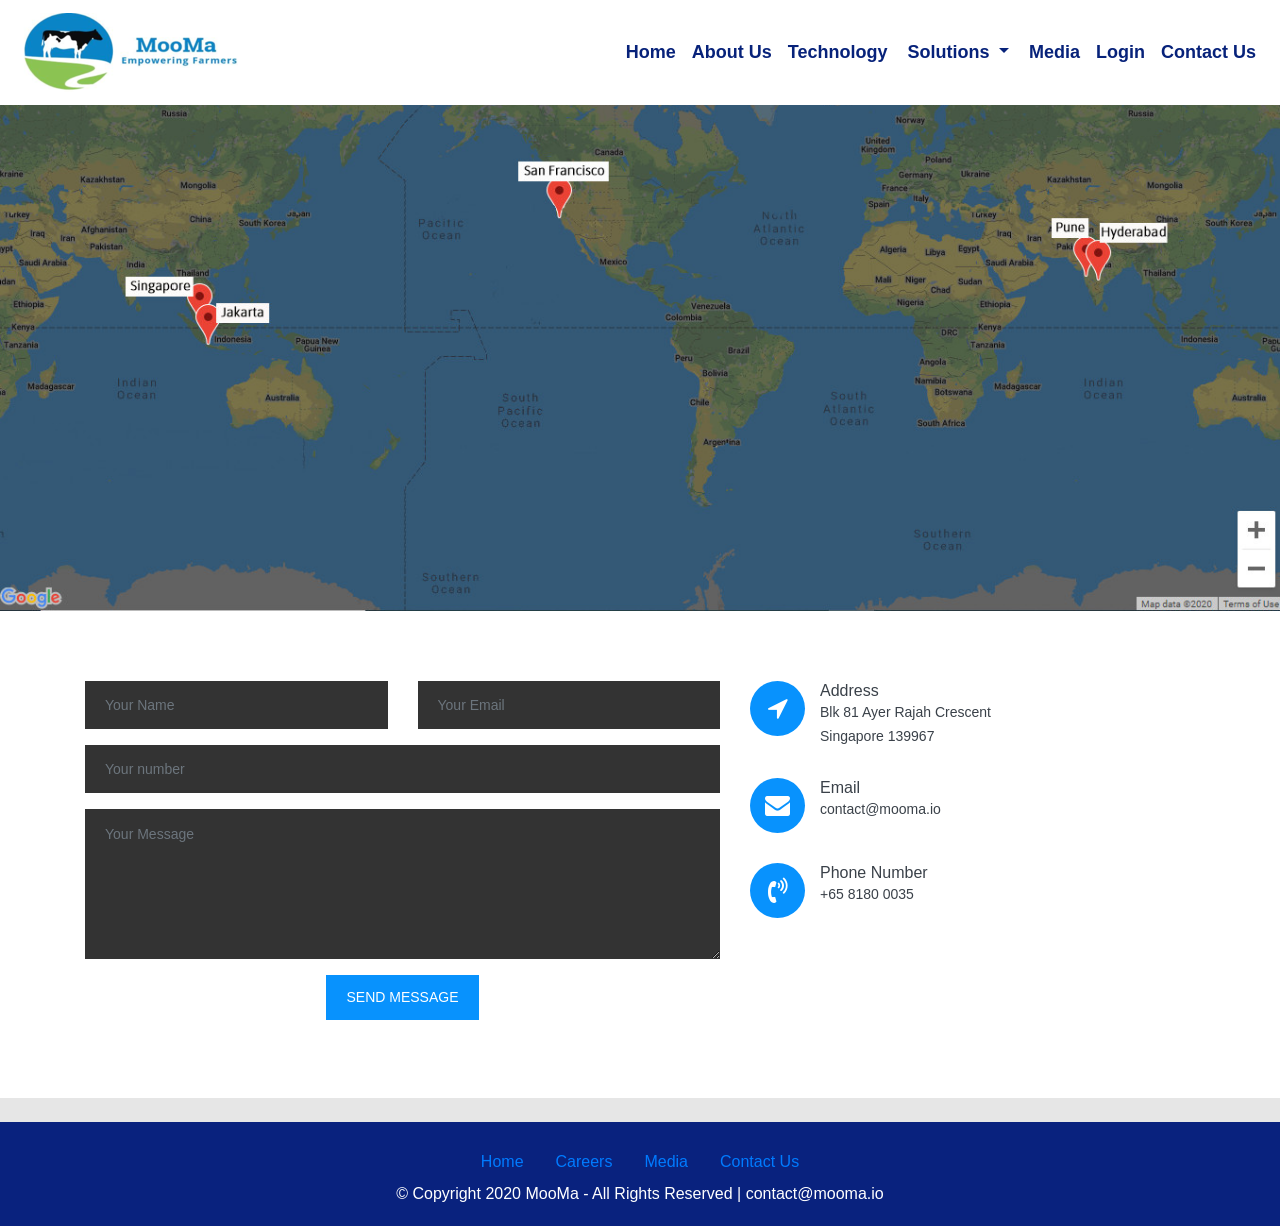
<file: contact-us.html>
<!doctype html>
<html lang="en">

<head>
    <!-- Required meta tags -->
    <meta charset="utf-8">
    <meta name="viewport" content="width=device-width, initial-scale=1, shrink-to-fit=no">

    <title>MooMa | Contact Us</title>

    <!-- Bootstrap CSS -->
    <link rel="stylesheet" href="assets/vendor/bootstrap/css/bootstrap.min.css">
    <link rel="stylesheet" href="assets/vendor/font-awesome/css/font-awesome.min.css">
    <link rel="stylesheet" href="assets/css/main.css">

    <!-- Responsive CSS -->
    <link rel="stylesheet" href="assets/css/responsive.css">

    <!--[if lt IE 9]>
      <script src="https://oss.maxcdn.com/libs/html5shiv/3.7.0/html5shiv.js"></script>
      <script src="https://oss.maxcdn.com/libs/respond.js/1.4.2/respond.min.js"></script>
    <![endif]-->


    

</head>

<body>

    <header>
        <div id="navbar"></div>
    </header>

    <div class="main">
        <img src="assets/images/contact-us/map.jpg" class="w-100">

        <div id="contact" class="contact-box">
		<div class="container">

			<div class="row">

				<div class="col-lg-7 col-sm-7 col-xs-12">
				  <div class="contact-block">
					<form id="contactForm" method="post" action="form-process.php" >
					  <div class="row">
						<div class="col-md-6">
							<div class="form-group">
								<input type="text" class="form-control" id="name" name="name" placeholder="Your Name" required data-error="Please enter your name">
								<div class="help-block with-errors"></div>
							</div>
						</div>
						<div class="col-md-6">
							<div class="form-group">
								<input type="text" placeholder="Your Email" id="email" class="form-control" name="email" required data-error="Please enter your email">
								<div class="help-block with-errors"></div>
							</div>
						</div>
						<div class="col-md-12">
							<div class="form-group">
								<input type="text" placeholder="Your number" id="number" class="form-control" name="number" required data-error="Please enter your number">
								<div class="help-block with-errors"></div>
							</div>
						</div>
						<div class="col-md-12">
							<div class="form-group">
								<textarea class="form-control" id="message" placeholder="Your Message" rows="8" data-error="Write your message" required></textarea>
								<div class="help-block with-errors"></div>
							</div>
							<div class="submit-button text-center">
								<button class="btn btn-common" id="submit" type="submit">Send Message</button>
								<div id="msgSubmit" class="h3 text-center hidden"></div>
								<div class="clearfix"></div>
							</div>
						</div>
					  </div>
					</form>
				  </div>
				</div>


				<div class="col-lg-5 col-sm-5 col-xs-12">
					<div class="left-contact">
						<div class="media cont-line">
							<div class="media-left icon-b">
								<i class="fa fa-location-arrow" aria-hidden="true"></i>
							</div>
							<div class="media-body dit-right">
								<h4>Address</h4>
                                <a href="#">Blk 81 Ayer Rajah Crescent</a><br>
								<a href="#">Singapore 139967</a>


							</div>
						</div>
						<div class="media cont-line">
							<div class="media-left icon-b">
								<i class="fa fa-envelope" aria-hidden="true"></i>
							</div>
							<div class="media-body dit-right">
								<h4>Email</h4>
								<a href="#"> contact@mooma.io </a>
							</div>
						</div>
						<div class="media cont-line">
							<div class="media-left icon-b">
								<i class="fa fa-volume-control-phone" aria-hidden="true"></i>
							</div>
							<div class="media-body dit-right">
								<h4>Phone Number</h4>
								<a href="#">+65 8180 0035</a>
							</div>
						</div>
					</div>
				</div>


			</div>
		</div>
	</div>

    <footer id="footer" class="mt-4">
    </footer>

    <!-- Optional JavaScript -->
    <!-- jQuery first, then Popper.js, then Bootstrap JS -->
    <script src="assets/vendor/jquery/jquery-3.3.1.min.js"></script>
    <script src="https://cdnjs.cloudflare.com/ajax/libs/popper.js/1.14.3/umd/popper.min.js" integrity="sha384-ZMP7rVo3mIykV+2+9J3UJ46jBk0WLaUAdn689aCwoqbBJiSnjAK/l8WvCWPIPm49"
        crossorigin="anonymous"></script>
    <script src="assets/vendor/bootstrap/js/bootstrap.min.js"></script>
    <script src="assets/js/main.js"></script>
    <script src="assets/js/form-validator.min.js"></script>
    <script src="assets/js/contact-form-script.js"></script>
    <!-- ALL PLUGINS -->
    <script src="assets/js/jquery.magnific-popup.min.js"></script>
    <script src="assets/js/jquery.pogo-slider.min.js"></script>
    <script src="assets/js/slider-index.js"></script>
    <script src="assets/js/smoothscroll.js"></script>
    <script src="assets/js/isotope.min.js"></script>
    <script src="assets/js/images-loded.min.js"></script>
    <script src="assets/js/custom.js"></script>
</body>

</html>
</file>
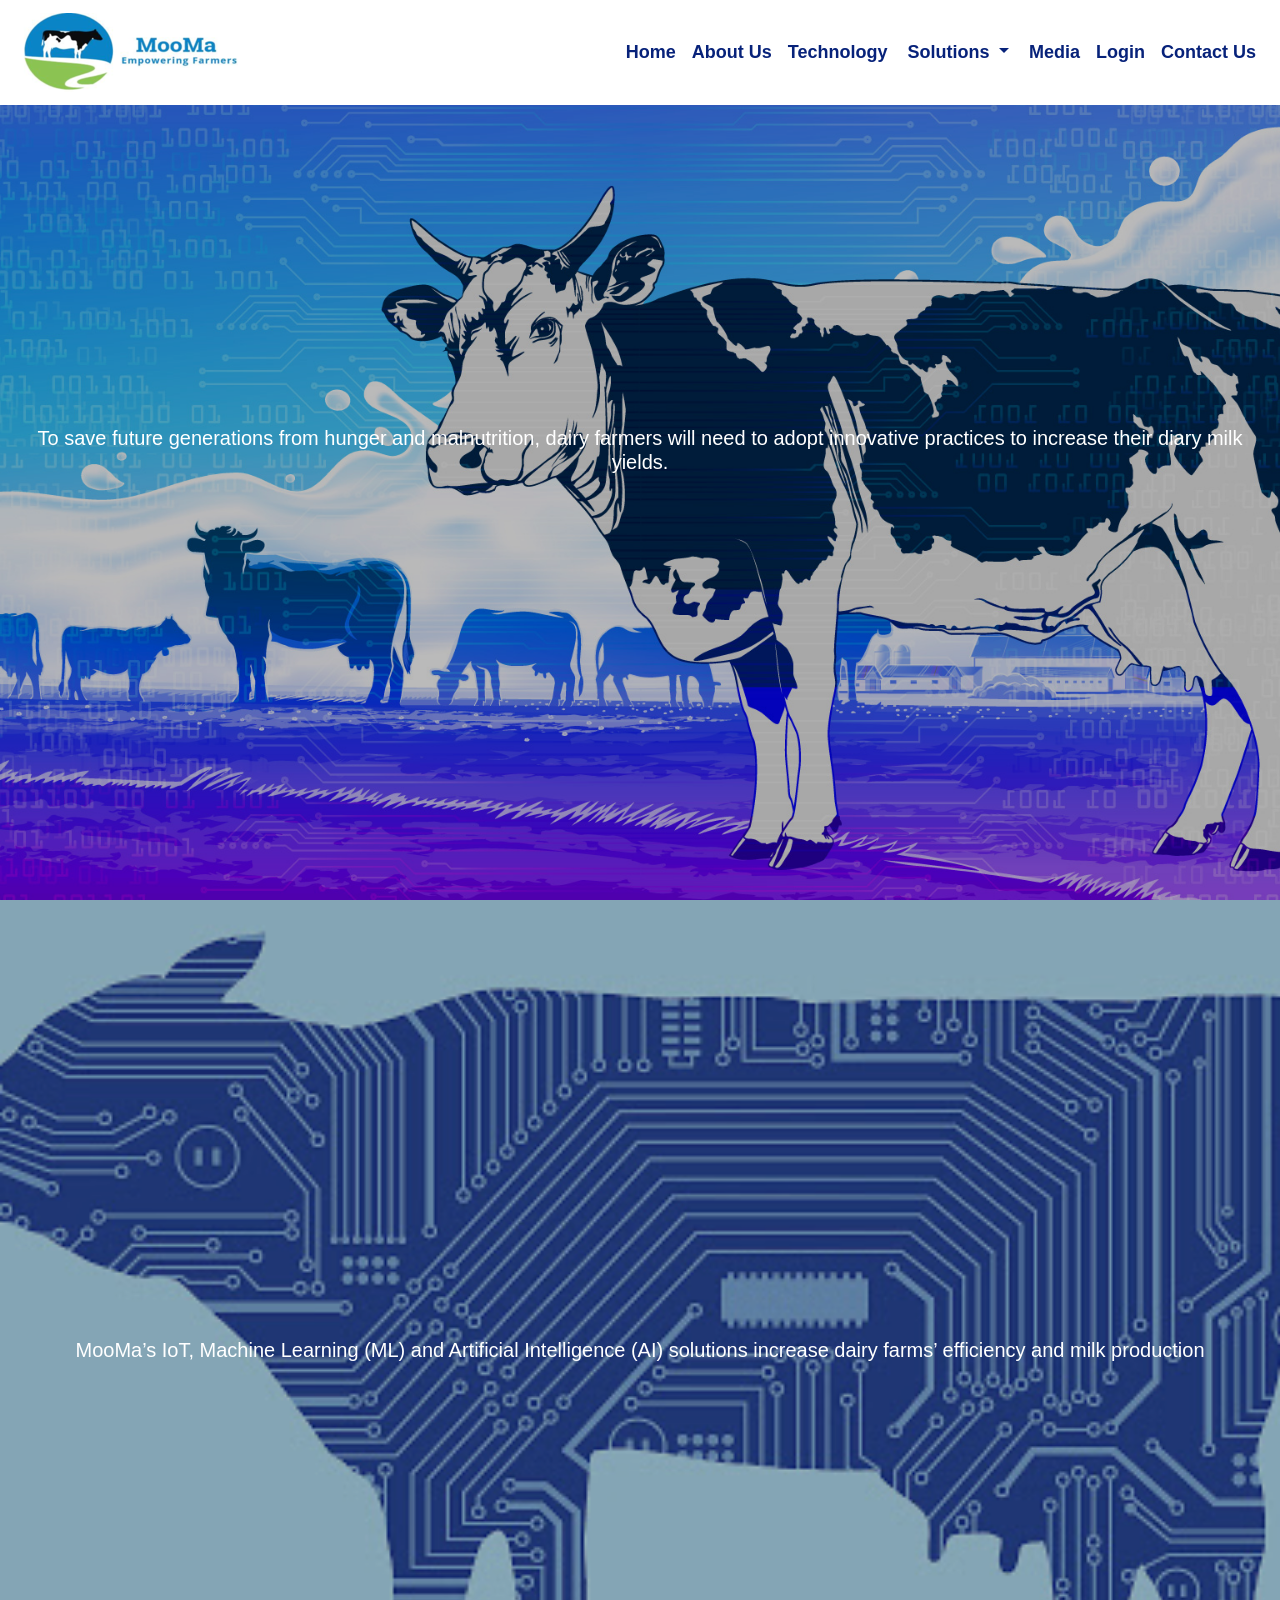
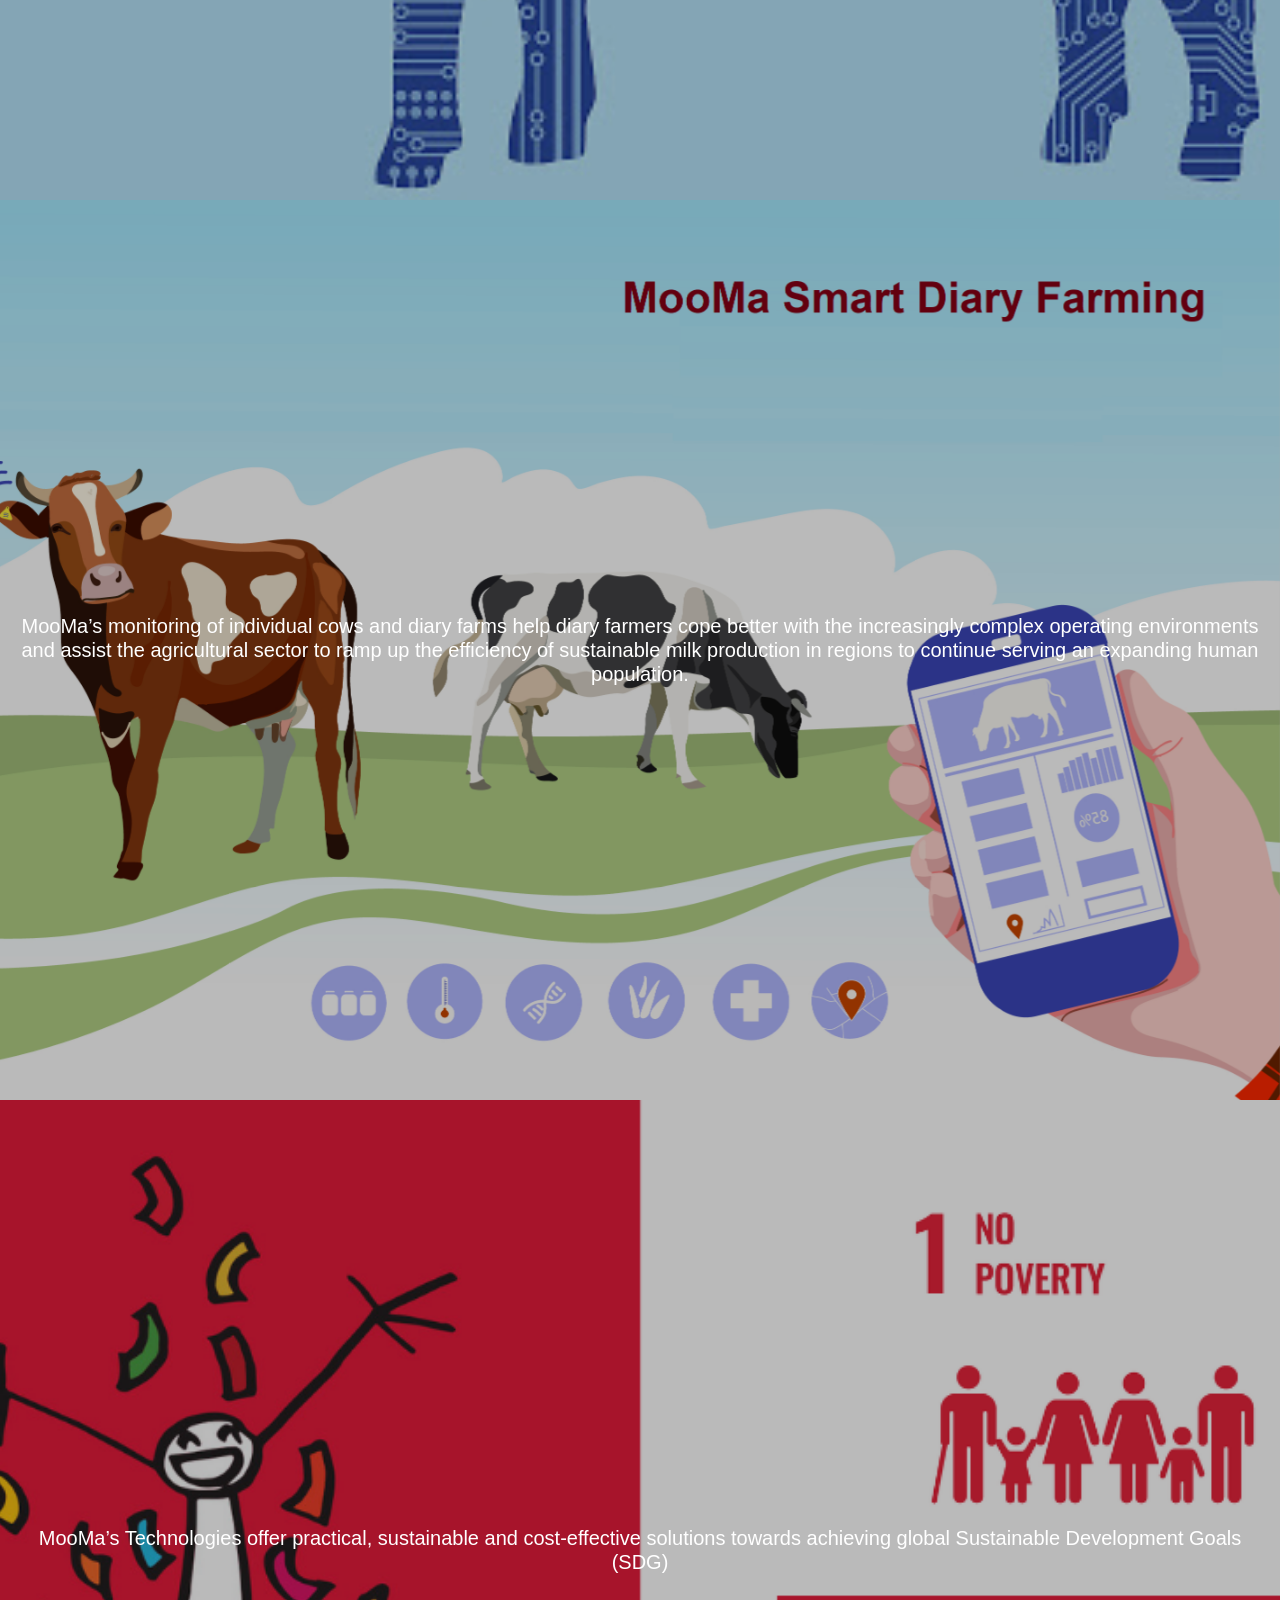
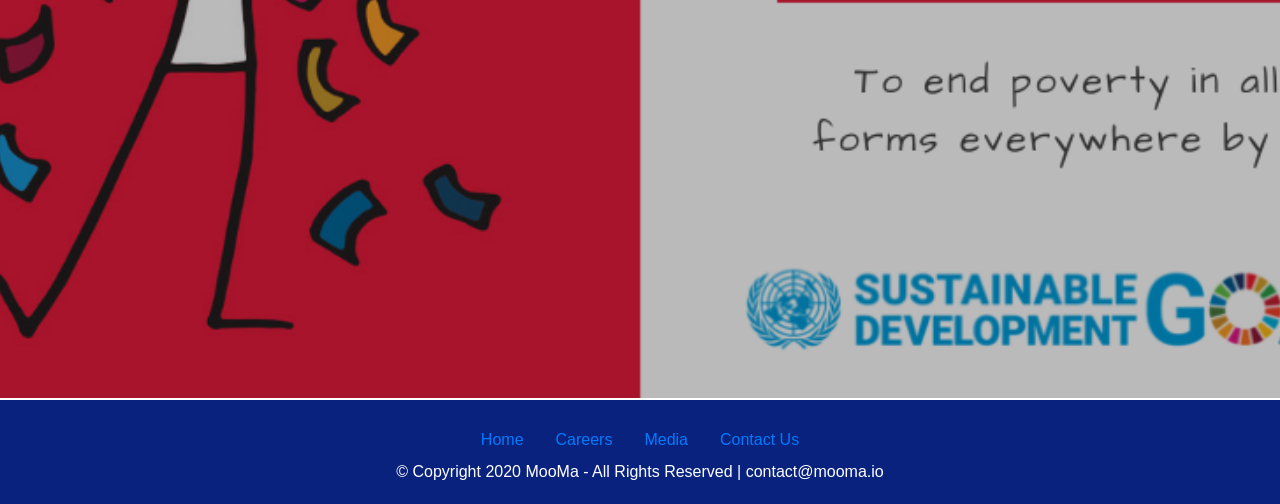
<file: technology.html>
<!doctype html>
<html lang="en">

<head>
    <!-- Required meta tags -->
    <meta charset="utf-8">
    <meta name="viewport" content="width=device-width, initial-scale=1, shrink-to-fit=no">

    <title>MooMa | Technology</title>

    <!-- Bootstrap CSS -->
    <link rel="stylesheet" href="assets/vendor/bootstrap/css/bootstrap.min.css">
    <link rel="stylesheet" href="assets/vendor/font-awesome/css/font-awesome.min.css">
    <link rel="stylesheet" href="assets/vendor/vegas/vegas.min.css">
    <link rel="stylesheet" href="assets/css/main.css">
   
</head>

<body>

<header>
        <div id="navbar"></div>
    </header>

<div class="main">
        <section class="technology-slider-1">
            <div class="vegas-slider">
                <div class="vegas-wrapper">
                    <div class="home-page-info">
                        <h5 class="m-0">To save future generations from hunger and malnutrition, dairy farmers will need to adopt innovative practices to increase their diary milk yields.</h5>
                    </div>
                </div>
            </div>
        </section>

        <section class="technology-slider-2">
            <div class="vegas-slider-2">
                <div class="vegas-wrapper">
                    <div class="home-page-info">
                        <h5 class="m-0">MooMa’s IoT, Machine Learning (ML) and Artificial Intelligence (AI) solutions increase dairy farms’ efficiency and milk production</h5>
                    </div>
                </div>
            </div>
        </section>

        <section class="technology-slider-3">
            <div class="vegas-slider-3">
                <div class="vegas-wrapper">
                    <div class="home-page-info">
                        <h5 class="m-0">MooMa’s monitoring of individual cows and diary farms help diary farmers cope better with the increasingly complex operating environments and assist the agricultural sector to ramp up the efficiency of sustainable milk production in regions to continue serving an expanding human population.</h5>
                    </div>
                </div>
            </div>
        </section>
          
        <section class="technology-slider-4">
            <div class="vegas-slider-4">
                <div class="vegas-wrapper">
                    <div class="home-page-info">
                        <h5 class="m-0">MooMa’s Technologies offer practical, sustainable and cost-effective solutions towards achieving global Sustainable Development Goals (SDG)</h5>
                    </div>
                </div>
            </div>
        </section>

    </div>

    <footer id="footer">
    </footer>

    <!-- Optional JavaScript -->
    <!-- jQuery first, then Popper.js, then Bootstrap JS -->
    <script src="assets/vendor/jquery/jquery-3.3.1.min.js"></script>
    <script src="https://cdnjs.cloudflare.com/ajax/libs/popper.js/1.14.3/umd/popper.min.js" integrity="sha384-ZMP7rVo3mIykV+2+9J3UJ46jBk0WLaUAdn689aCwoqbBJiSnjAK/l8WvCWPIPm49"
        crossorigin="anonymous"></script>
    <script src="assets/vendor/bootstrap/js/bootstrap.min.js"></script>
    <script src="assets/vendor/vegas/vegas.min.js"></script>
    <script src="assets/js/main.js"></script>
    <script src="assets/js/technology.js"></script>
</body>

</html>
</file>
<file: assets/css/main.css>
body {
    background: #e6e6e6;
}

/*Navbar*/
.navbar-light .navbar-nav .nav-link {
    font-size: 18px;
    color: #07227a;
    font-weight: bold;
}
.navbar-light .navbar-nav .nav-link:focus, 
.navbar-light .navbar-nav .nav-link:hover {
    color: #1e7741;
}

.home-slider,
.index-slider-1,
.index-slider-2,
.index-slider-3,
.technology-slider-1,
.technology-slider-2,
.technology-slider-3,
.technology-slider-4 {
    position: relative;
}
.vegas-slider, 
.vegas-slider-2,
.vegas-slider-3,
.vegas-slider-4 {
    width: 100%;
    height: 100vh;
}
.home-page-info {
    position: absolute;
    width: 100%;
    height: 100%;
    color: #fff;
    text-align: center;
    display: flex;
    align-items: center;
    justify-content: center;
    flex-direction: column;
    padding: 15px;
}

.main-title {
    color: #1e2961;
}
.main-title-hr {
    width: 70px;
    height: 5px;
    background-color: #216b36;
    margin: 0 auto;
}
.ul-icons{
    list-style: none;
    padding: 0;    
}
.ul-icons li {
    padding-left: 25px;
    position: relative;
    font-weight: bold;
    font-size: 18px;
}
.ul-icons li::before {
    content: ""; 
    background: url('../images/icons/tick-inside-circle.png') no-repeat;
    width: 16px;
    height: 16px;
    position: absolute;
    top: 4px;
    left: 0;
}



.map {
    height: 400px;
    width: 100%;
    background-color: grey;
}
.marker-label {
 box-sizing:border-box;
 padding: 5px;
  background: #07227a;
  color: #fff;
  box-shadow: 2px 2px 4px #333;
}

/*Footer*/
.footer {
    background: #09227e;
    padding: 20px 0 20px 0;
}


/* contact */
.contact-box{
     padding: 70px 10px;
     background-color:white;
}
 .left-contact h2{
     font-size: 22px;
     font-weight: 500;
     padding-bottom: 30px;
}
 .cont-line{
     overflow: hidden;
     margin-bottom: 30px;
}
 .icon-b {
     width: 55px;
     height: 55px;
     text-align: center;
     line-height: 55px;
     font-size: 25px;
     margin-right: 15px;
     color: #fff;
     border-radius: 100%;
     background: #0892fd;
}
 .dit-right h4 {
     font-size: 16px;
     color: #3a4149;
     font-weight: 500;
     margin: 0;
     padding: 0;
}
 .dit-right p {
     font-size: 14px;
     margin-top: 0;
}
 .dit-right a {
     font-size: 14px;
     color: #3a4149;
     font-weight: 300;
     line-height: normal;
}
 .dit-right a:hover{
     color: #57cef8;
}
 .contact-block{
}
 .contact-block .form-group .form-control {
     background: #333;
     height: 48px;
     font-size: 14px;
     border: 0;
      color: #fff;
     padding: 5px 20px;
     -webkit-box-shadow: none;
     box-shadow: none;
     border-radius: 0;
     font-weight: 200;
     letter-spacing: 0px;
}
 .submit-button .btn-common {
     background-color: #0892fd;
     height: 45px;
     line-height: 45px;
     font-size: 14px;
     font-weight: 400;
     color: #fff;
     padding: 0 20px;
     border: 0;
     outline: 0;
     text-transform: uppercase;
     border-radius: 0px;
     -webkit-transition: all 0.3s;
     -moz-transition: all 0.3s;
     -o-transition: all 0.3s;
     -ms-transition: all 0.3s;
     transition: all 0.3s;
     border-radius: 0;
     opacity: 1;
}
 .contact-block .form-group textarea.form-control{
     height: 150px;
     padding-top: 15px;
}
 .submit-button .btn-common:hover{
     background-color: #111;
     opacity: 1;
}
 .custom-select{
     height: 45px;
     font-size: 16px;
}
 select.form-control:not([size]):not([multiple]){
     height: calc(45px + 2px);
}
 .help-block ul li{
     color: red;
}

.btn-group .btn-default{
     background-color: white;
     font-size: 18px;
     font-weight: bold;
     color: #07227a;
     padding: 7 20px;
     border: 0;
     outline: 0;

     border-radius: 0px;
     -webkit-transition: all 0.3s;
     -moz-transition: all 0.3s;
     -o-transition: all 0.3s;
     -ms-transition: all 0.3s;
     transition: all 0.3s;
     border-radius: 0;
     opacity: 1;
}

.btn-group .btn-default:hover{
     background-color: white;
     opacity: 1;
}
</file>
<file: assets/css/responsive.css>
/* only small desktops */
/* tablets */
 @media (min-width: 992px) and (max-width: 1190px) {
     .countdown{
         height: 285px;
    }
     .top-header .navbar .navbar-collapse ul li a{
         font-size: 14px;
    }
     .lbox-details h2{
         font-size: 26px;
    }
     .contact_bt {
         margin-top: 25px;
    }
     .slide_text {
         margin-top: 70px;
    }
}
/* only small tablets */
 @media (min-width: 768px) and (max-width: 991px) {
     .top-header .navbar .navbar-collapse ul li a{
         padding: 5px 15px;
    }
     .about-img{
         margin-bottom: 30px;
         margin-top: 30px;
    }
     .gallery-box ul li{
         width: 33.33%;
    }
     .top-header{
         position: relative;
    }
     .lbox-details{
         display: block;
         position: relative;
         width: 100%;
    }
     .countdown #timer div#days, .countdown #timer div#hours, .countdown #timer div#minutes, .countdown #timer div#seconds{
         position: inherit;
         margin: 12px 0px;
    }
     .lbox-details::before{
         background: rgba(0,0,0,0.9);
    }
     .countdown{
         height: 188px;
         border-radius: 0px;
    }
     .countdown #timer div{
         width: 23%;
         font-size: 24px;
    }
     figure.effect-service h2{
         font-size: 12px;
    }
     .top-header {
         background-image: none;
         background-color: #fff;
    }
     .search-box {
         top: 1px;
         right: 75px;
    }
     .search-btn {
         background: #111;
    }
     .search-box:hover .search-txt {
         width: 240px;
         padding: 0 10px;
         border: solid #000 1px;
         height: 41px;
    }
     .top-header .navbar .navbar-collapse ul li a:hover, .top-header .navbar .navbar-collapse ul li a:focus {
         color: #0892fd;
    }
     .slide_text p {
         display: none;
    }
     .contact_bt {
         margin-top: 10px;
    }
     .slide_text {
         margin-top: 60px;
    }
     .section.layout_padding h4 {
         text-align: center;
    }
     footer.footer-box p {
         margin-top: 5px;
         font-size: 13px;
    }
}
/* mobile or only mobile */
 @media (max-width: 767px) {
     .navbar-brand{
         margin-left: 10px;
         margin-right: 10px;
    }
     .top-header .navbar .navbar-collapse ul li a{
         padding: 5px 15px;
    }
     .lbox-details h1{
         font-size: 24px;
    }
     .lbox-details h2{
         font-size: 18px;
    }
     .lbox-details p strong{
         font-size: 20px;
    }
     .lbox-details a.btn{
         display: none;
    }
     .title-box h2{
         font-size: 38px;
    }
     .about-main-info h2{
         font-size: 24px;
    }
     .about-img{
         margin-bottom: 30px;
    }
     .main-timeline-box .separline::before{
         left: 15px !important;
    }
     .main-timeline-box .iconBackground{
         left: 15px !important;
    }
     .main-timeline-box .timeline-text-content{
         margin-left: 0px;
    }
     .main-timeline-box .reverse .timeline-text-content{
         margin-right: 0px;
    }
     .main-timeline-box .time-line-date-content{
         margin-right: 0px;
    }
     .main-timeline-box .time-line-date-content p{
         float: left;
    }
     .main-timeline-box .timeline-element{
         padding: 0px 15px;
    }
     .gallery-box ul li {
         width: 48%;
    }
     .top-header{
         position: relative;
    }
     .lbox-details{
         position: relative;
         width: 100%;
         padding: 5% 0%;
    }
     .about-m{
         margin-top: 30px;
    }
     .countdown #timer div#days, .countdown #timer div#hours, .countdown #timer div#minutes, .countdown #timer div#seconds{
         position: inherit;
         margin: 12px 0px;
    }
     .lbox-details::before{
         background: rgba(0,0,0,0.9);
    }
     .countdown{
         height: 188px;
         border-radius: 0px;
    }
     .countdown #timer div{
         width: 23%;
         font-size: 24px;
    }
     .about-m{
         margin-bottom: 30px;
    }
     .timeLine .row .item{
         margin-bottom: 30px;
    }
     .filter-button-group button{
         margin-bottom: 5px;
    }
     .navbar-brand img {
         width: 175px;
    }
     .top-header {
         background-image: none;
         background-color: #ecedef;
    }
     .about-main-info div.full > img {
         height: auto;
         margin-bottom: 20px;
    }
     .search-box {
         position: absolute;
         top: 0;
         right: 50px;
         height: auto;
         padding: 0;
         margin-top: 29px;
         display: none;
    }
     a.navbar-brand {
         left: 0;
         position: relative;
    }
     .slide_text {
         margin-top: 10%;
    }
     .slide_text h3 {
         font-size: 20px;
    }
     .slide_text h4 {
         font-size: 16px;
         margin: -20px 0;
    }
     .slide_text p {
         display: none;
    }
     .contact_bt {
         width: 90px;
         height: 35px;
         background: #07528d;
         color: #fff;
         float: left;
         line-height: 36px;
         text-align: center;
         font-size: 14px;
         font-weight: 300;
         margin-top: 5px;
    }
     .top-header #navbar-wd {
         padding-right: 0;
    }
     .heading_main {
         float: left;
         width: 100%;
    }
     .heading_main p.large {
         display: none;
    }
     h3.small_heading {
         font-size: 20px;
         font-weight: 600;
         line-height: normal;
         margin-top: 25px;
    }
     #demo .img-responsive {
         margin: 10px 0;
         width: 100%;
    }
     .footer_bottom p.crp {
         float: left;
         width: 100%;
         text-align: center;
    }
     .heading_main h2 {
         font-size: 25px;
    }
}
</file>
<file: assets/vendor/vegas/vegas.min.css>
.vegas-overlay,.vegas-slide,.vegas-slide-inner,.vegas-timer,.vegas-wrapper{position:absolute;top:0;left:0;bottom:0;right:0;overflow:hidden;border:none;padding:0;margin:0}.vegas-overlay{opacity:.5;background:url(overlays/02.png) center center}.vegas-timer{top:auto;bottom:0;height:2px}.vegas-timer-progress{width:0;height:100%;background:#fff;-webkit-transition:width ease-out;transition:width ease-out}.vegas-timer-running .vegas-timer-progress{width:100%}.vegas-slide,.vegas-slide-inner{margin:0;padding:0;background:center center no-repeat;-webkit-transform:translateZ(0);transform:translateZ(0);will-change:transform,opacity}body .vegas-container{overflow:hidden!important;position:relative}.vegas-video{min-width:100%;min-height:100%;width:auto;height:auto}body.vegas-container{overflow:auto;position:static;z-index:-2}body.vegas-container>.vegas-overlay,body.vegas-container>.vegas-slide,body.vegas-container>.vegas-timer{position:fixed;z-index:-1}:root body.vegas-container>.vegas-overlay,:root body.vegas-container>.vegas-slide,_::full-page-media,_:future{bottom:-76px}.vegas-transition-blur,.vegas-transition-blur2{opacity:0;-webkit-filter:blur(32px);filter:blur(32px)}.vegas-transition-blur-in,.vegas-transition-blur2-in{opacity:1;-webkit-filter:blur(0);filter:blur(0)}.vegas-transition-blur2-out{opacity:0}.vegas-transition-burn,.vegas-transition-burn2{opacity:0;-webkit-filter:contrast(1000%) saturate(1000%);filter:contrast(1000%) saturate(1000%)}.vegas-transition-burn-in,.vegas-transition-burn2-in{opacity:1;-webkit-filter:contrast(100%) saturate(100%);filter:contrast(100%) saturate(100%)}.vegas-transition-burn2-out{opacity:0;-webkit-filter:contrast(1000%) saturate(1000%);filter:contrast(1000%) saturate(1000%)}.vegas-transition-fade,.vegas-transition-fade2{opacity:0}.vegas-transition-fade-in,.vegas-transition-fade2-in{opacity:1}.vegas-transition-fade2-out{opacity:0}.vegas-transition-flash,.vegas-transition-flash2{opacity:0;-webkit-filter:brightness(25);filter:brightness(25)}.vegas-transition-flash-in,.vegas-transition-flash2-in{opacity:1;-webkit-filter:brightness(1);filter:brightness(1)}.vegas-transition-flash2-out{opacity:0;-webkit-filter:brightness(25);filter:brightness(25)}.vegas-transition-negative,.vegas-transition-negative2{opacity:0;-webkit-filter:invert(100%);filter:invert(100%)}.vegas-transition-negative-in,.vegas-transition-negative2-in{opacity:1;-webkit-filter:invert(0);filter:invert(0)}.vegas-transition-negative2-out{opacity:0;-webkit-filter:invert(100%);filter:invert(100%)}.vegas-transition-slideDown,.vegas-transition-slideDown2{-webkit-transform:translateY(-100%);transform:translateY(-100%)}.vegas-transition-slideDown-in,.vegas-transition-slideDown2-in{-webkit-transform:translateY(0);transform:translateY(0)}.vegas-transition-slideDown2-out{-webkit-transform:translateY(100%);transform:translateY(100%)}.vegas-transition-slideLeft,.vegas-transition-slideLeft2{-webkit-transform:translateX(100%);transform:translateX(100%)}.vegas-transition-slideLeft-in,.vegas-transition-slideLeft2-in{-webkit-transform:translateX(0);transform:translateX(0)}.vegas-transition-slideLeft2-out,.vegas-transition-slideRight,.vegas-transition-slideRight2{-webkit-transform:translateX(-100%);transform:translateX(-100%)}.vegas-transition-slideRight-in,.vegas-transition-slideRight2-in{-webkit-transform:translateX(0);transform:translateX(0)}.vegas-transition-slideRight2-out{-webkit-transform:translateX(100%);transform:translateX(100%)}.vegas-transition-slideUp,.vegas-transition-slideUp2{-webkit-transform:translateY(100%);transform:translateY(100%)}.vegas-transition-slideUp-in,.vegas-transition-slideUp2-in{-webkit-transform:translateY(0);transform:translateY(0)}.vegas-transition-slideUp2-out{-webkit-transform:translateY(-100%);transform:translateY(-100%)}.vegas-transition-swirlLeft,.vegas-transition-swirlLeft2{-webkit-transform:scale(2) rotate(35deg);transform:scale(2) rotate(35deg);opacity:0}.vegas-transition-swirlLeft-in,.vegas-transition-swirlLeft2-in{-webkit-transform:scale(1) rotate(0);transform:scale(1) rotate(0);opacity:1}.vegas-transition-swirlLeft2-out,.vegas-transition-swirlRight,.vegas-transition-swirlRight2{-webkit-transform:scale(2) rotate(-35deg);transform:scale(2) rotate(-35deg);opacity:0}.vegas-transition-swirlRight-in,.vegas-transition-swirlRight2-in{-webkit-transform:scale(1) rotate(0);transform:scale(1) rotate(0);opacity:1}.vegas-transition-swirlRight2-out{-webkit-transform:scale(2) rotate(35deg);transform:scale(2) rotate(35deg);opacity:0}.vegas-transition-zoomIn,.vegas-transition-zoomIn2{-webkit-transform:scale(0);transform:scale(0);opacity:0}.vegas-transition-zoomIn-in,.vegas-transition-zoomIn2-in{-webkit-transform:scale(1);transform:scale(1);opacity:1}.vegas-transition-zoomIn2-out,.vegas-transition-zoomOut,.vegas-transition-zoomOut2{-webkit-transform:scale(2);transform:scale(2);opacity:0}.vegas-transition-zoomOut-in,.vegas-transition-zoomOut2-in{-webkit-transform:scale(1);transform:scale(1);opacity:1}.vegas-transition-zoomOut2-out{-webkit-transform:scale(0);transform:scale(0);opacity:0}.vegas-animation-kenburns{-webkit-animation:kenburns ease-out;animation:kenburns ease-out}@-webkit-keyframes kenburns{0%{-webkit-transform:scale(1.5);transform:scale(1.5)}100%{-webkit-transform:scale(1);transform:scale(1)}}@keyframes kenburns{0%{-webkit-transform:scale(1.5);transform:scale(1.5)}100%{-webkit-transform:scale(1);transform:scale(1)}}.vegas-animation-kenburnsDownLeft{-webkit-animation:kenburnsDownLeft ease-out;animation:kenburnsDownLeft ease-out}@-webkit-keyframes kenburnsDownLeft{0%{-webkit-transform:scale(1.5) translate(10%,-10%);transform:scale(1.5) translate(10%,-10%)}100%{-webkit-transform:scale(1) translate(0,0);transform:scale(1) translate(0,0)}}@keyframes kenburnsDownLeft{0%{-webkit-transform:scale(1.5) translate(10%,-10%);transform:scale(1.5) translate(10%,-10%)}100%{-webkit-transform:scale(1) translate(0,0);transform:scale(1) translate(0,0)}}.vegas-animation-kenburnsDownRight{-webkit-animation:kenburnsDownRight ease-out;animation:kenburnsDownRight ease-out}@-webkit-keyframes kenburnsDownRight{0%{-webkit-transform:scale(1.5) translate(-10%,-10%);transform:scale(1.5) translate(-10%,-10%)}100%{-webkit-transform:scale(1) translate(0,0);transform:scale(1) translate(0,0)}}@keyframes kenburnsDownRight{0%{-webkit-transform:scale(1.5) translate(-10%,-10%);transform:scale(1.5) translate(-10%,-10%)}100%{-webkit-transform:scale(1) translate(0,0);transform:scale(1) translate(0,0)}}.vegas-animation-kenburnsDown{-webkit-animation:kenburnsDown ease-out;animation:kenburnsDown ease-out}@-webkit-keyframes kenburnsDown{0%{-webkit-transform:scale(1.5) translate(0,-10%);transform:scale(1.5) translate(0,-10%)}100%{-webkit-transform:scale(1) translate(0,0);transform:scale(1) translate(0,0)}}@keyframes kenburnsDown{0%{-webkit-transform:scale(1.5) translate(0,-10%);transform:scale(1.5) translate(0,-10%)}100%{-webkit-transform:scale(1) translate(0,0);transform:scale(1) translate(0,0)}}.vegas-animation-kenburnsLeft{-webkit-animation:kenburnsLeft ease-out;animation:kenburnsLeft ease-out}@-webkit-keyframes kenburnsLeft{0%{-webkit-transform:scale(1.5) translate(10%,0);transform:scale(1.5) translate(10%,0)}100%{-webkit-transform:scale(1) translate(0,0);transform:scale(1) translate(0,0)}}@keyframes kenburnsLeft{0%{-webkit-transform:scale(1.5) translate(10%,0);transform:scale(1.5) translate(10%,0)}100%{-webkit-transform:scale(1) translate(0,0);transform:scale(1) translate(0,0)}}.vegas-animation-kenburnsRight{-webkit-animation:kenburnsRight ease-out;animation:kenburnsRight ease-out}@-webkit-keyframes kenburnsRight{0%{-webkit-transform:scale(1.5) translate(-10%,0);transform:scale(1.5) translate(-10%,0)}100%{-webkit-transform:scale(1) translate(0,0);transform:scale(1) translate(0,0)}}@keyframes kenburnsRight{0%{-webkit-transform:scale(1.5) translate(-10%,0);transform:scale(1.5) translate(-10%,0)}100%{-webkit-transform:scale(1) translate(0,0);transform:scale(1) translate(0,0)}}.vegas-animation-kenburnsUpLeft{-webkit-animation:kenburnsUpLeft ease-out;animation:kenburnsUpLeft ease-out}@-webkit-keyframes kenburnsUpLeft{0%{-webkit-transform:scale(1.5) translate(10%,10%);transform:scale(1.5) translate(10%,10%)}100%{-webkit-transform:scale(1) translate(0,0);transform:scale(1) translate(0,0)}}@keyframes kenburnsUpLeft{0%{-webkit-transform:scale(1.5) translate(10%,10%);transform:scale(1.5) translate(10%,10%)}100%{-webkit-transform:scale(1) translate(0,0);transform:scale(1) translate(0,0)}}.vegas-animation-kenburnsUpRight{-webkit-animation:kenburnsUpRight ease-out;animation:kenburnsUpRight ease-out}@-webkit-keyframes kenburnsUpRight{0%{-webkit-transform:scale(1.5) translate(-10%,10%);transform:scale(1.5) translate(-10%,10%)}100%{-webkit-transform:scale(1) translate(0,0);transform:scale(1) translate(0,0)}}@keyframes kenburnsUpRight{0%{-webkit-transform:scale(1.5) translate(-10%,10%);transform:scale(1.5) translate(-10%,10%)}100%{-webkit-transform:scale(1) translate(0,0);transform:scale(1) translate(0,0)}}.vegas-animation-kenburnsUp{-webkit-animation:kenburnsUp ease-out;animation:kenburnsUp ease-out}@-webkit-keyframes kenburnsUp{0%{-webkit-transform:scale(1.5) translate(0,10%);transform:scale(1.5) translate(0,10%)}100%{-webkit-transform:scale(1) translate(0,0);transform:scale(1) translate(0,0)}}@keyframes kenburnsUp{0%{-webkit-transform:scale(1.5) translate(0,10%);transform:scale(1.5) translate(0,10%)}100%{-webkit-transform:scale(1) translate(0,0);transform:scale(1) translate(0,0)}}
/*# sourceMappingURL=vegas.min.css.map */
</file>
